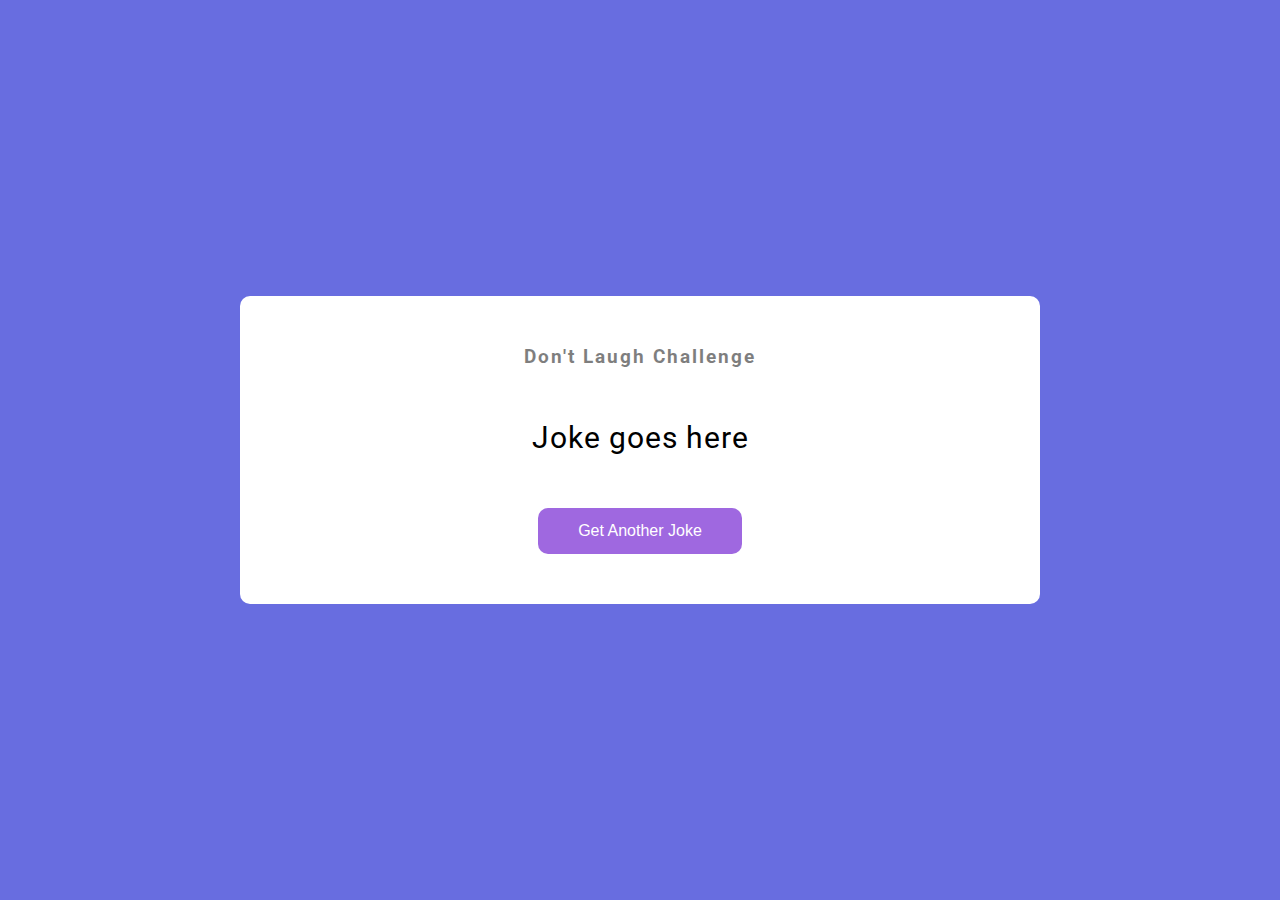
<file: Dad-Jokes/index.html>
<!DOCTYPE html>
<html lang="en">
  <head>
    <meta charset="UTF-8" />
    <meta http-equiv="X-UA-Compatible" content="IE=edge" />
    <meta name="viewport" content="width=device-width, initial-scale=1.0" />
    <link
      rel="stylesheet"
      href="https://cdnjs.cloudflare.com/ajax/libs/font-awesome/6.3.0/css/all.min.css"
      integrity="sha512-SzlrxWUlpfuzQ+pcUCosxcglQRNAq/DZjVsC0lE40xsADsfeQoEypE+enwcOiGjk/bSuGGKHEyjSoQ1zVisanQ=="
      crossorigin="anonymous"
      referrerpolicy="no-referrer"
    />
    <link rel="stylesheet" href="style.css" />
    <title>Dad Jokes
    </title>
  </head>
  <body>
    <div class="container">
      <h3>Don't Laugh Challenge</h3>
      <div id="joke" class="joke">
        Joke goes here
      </div>
      <button id="jokeBtn" class="btn">
        Get Another Joke
      </button>
    </div>
    <script src="script.js"></script>
  </body>
</html>
</file>
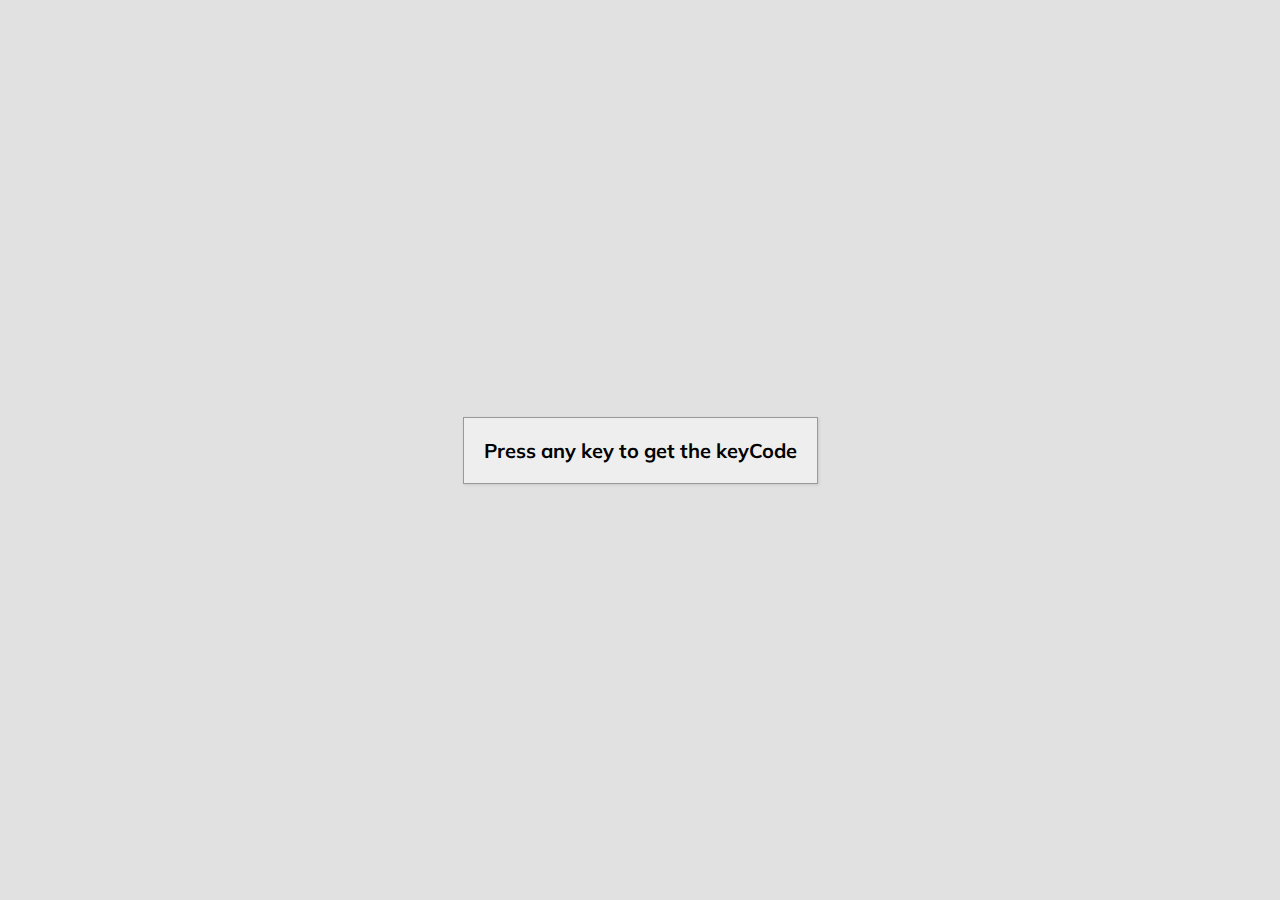
<file: event_keyCodes/index.html>
<!DOCTYPE html>
<html lang="en">
  <head>
    <meta charset="UTF-8" />
    <meta http-equiv="X-UA-Compatible" content="IE=edge" />
    <meta name="viewport" content="width=device-width, initial-scale=1.0" />
    <link
      rel="stylesheet"
      href="https://cdnjs.cloudflare.com/ajax/libs/font-awesome/6.3.0/css/all.min.css"
      integrity="sha512-SzlrxWUlpfuzQ+pcUCosxcglQRNAq/DZjVsC0lE40xsADsfeQoEypE+enwcOiGjk/bSuGGKHEyjSoQ1zVisanQ=="
      crossorigin="anonymous"
      referrerpolicy="no-referrer"
    />
    <link rel="stylesheet" href="style.css" />
    <title>Event KeyCodes</title>
  </head>
  <body>
    <div id="insert">
      <div class="key">
        Press any key to get the keyCode
      </div>
    </div>
    </div>
    <script src="script.js"></script>
  </body>
</html>
</file>
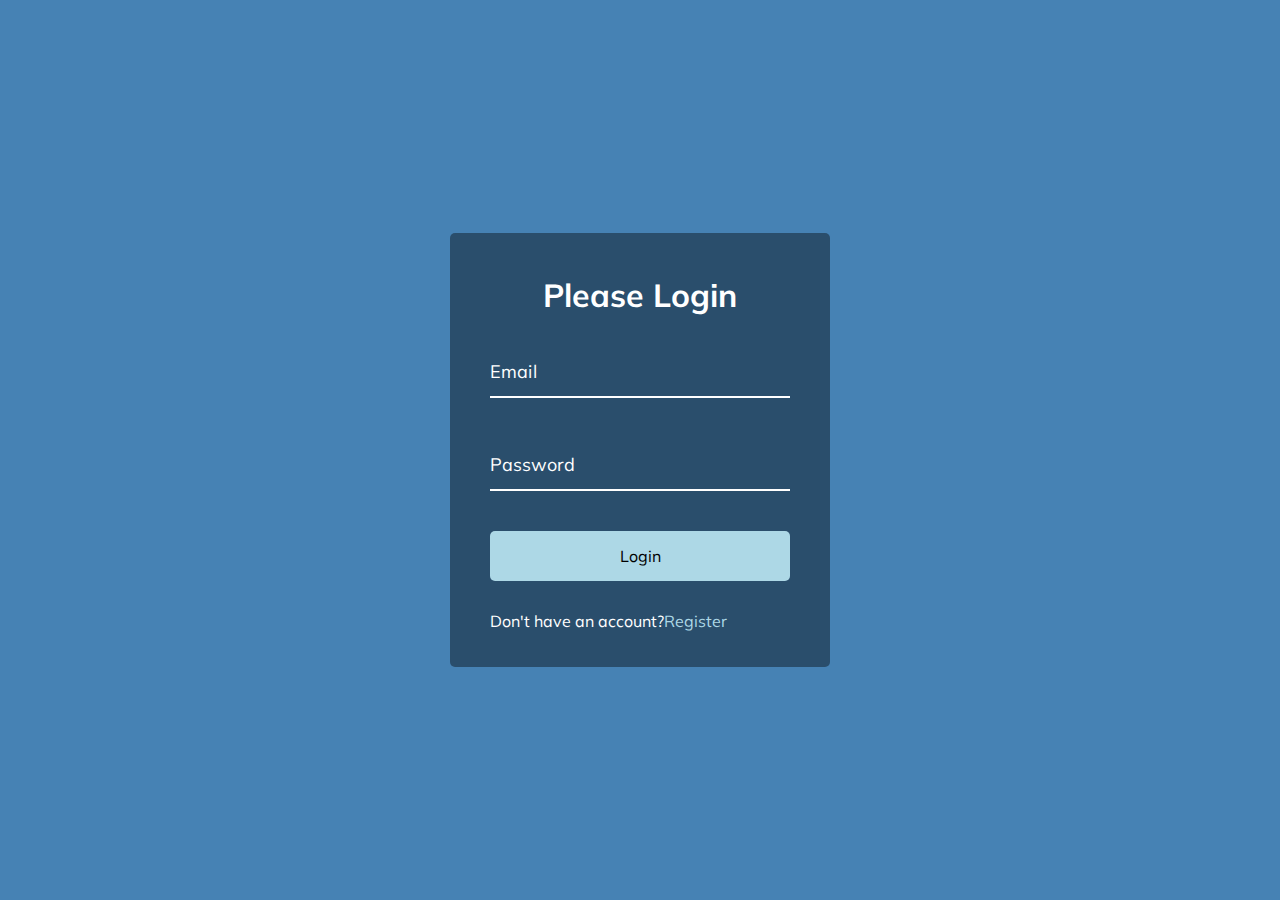
<file: form_waveAnimation/index.html>
<!DOCTYPE html>
<html lang="en">
  <head>
    <meta charset="UTF-8" />
    <meta http-equiv="X-UA-Compatible" content="IE=edge" />
    <meta name="viewport" content="width=device-width, initial-scale=1.0" />
    <link
      rel="stylesheet"
      href="https://cdnjs.cloudflare.com/ajax/libs/font-awesome/6.3.0/css/all.min.css"
      integrity="sha512-SzlrxWUlpfuzQ+pcUCosxcglQRNAq/DZjVsC0lE40xsADsfeQoEypE+enwcOiGjk/bSuGGKHEyjSoQ1zVisanQ=="
      crossorigin="anonymous"
      referrerpolicy="no-referrer"
    />
    <link rel="stylesheet" href="style.css" />
    <title>Form Input Wave</title>
  </head>
  <body>
    <div class="container">
      <h1>Please Login</h1>
      <form>
        <div class="form-control">
          <input type="text" required>
          <label>Email</label>
        </div>
        <div class="form-control">
          <input type="password" required>
          <label>Password</label>
        </div>
        <button class="btn">Login</button>
        <p class="text">Don't have an account?<a href="#">Register</a></p>
      </form>
    </div>
    <script src="script.js"></script>
  </body>
</html>
</file>
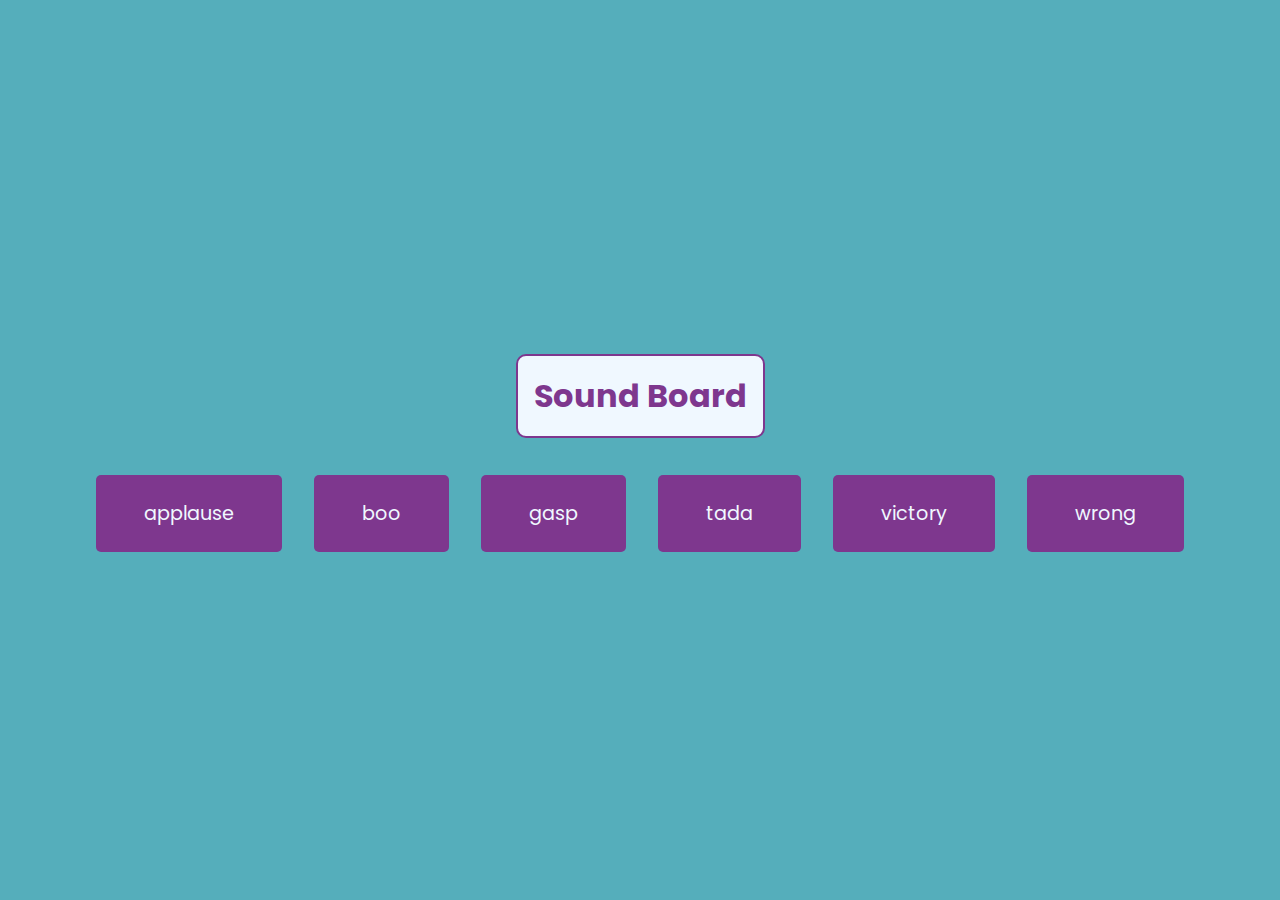
<file: sound_board/index.html>
<!DOCTYPE html>
<html lang="en">
  <head>
    <meta charset="UTF-8" />
    <meta http-equiv="X-UA-Compatible" content="IE=edge" />
    <meta name="viewport" content="width=device-width, initial-scale=1.0" />
    <link
      rel="stylesheet"
      href="https://cdnjs.cloudflare.com/ajax/libs/font-awesome/6.3.0/css/all.min.css"
      integrity="sha512-SzlrxWUlpfuzQ+pcUCosxcglQRNAq/DZjVsC0lE40xsADsfeQoEypE+enwcOiGjk/bSuGGKHEyjSoQ1zVisanQ=="
      crossorigin="anonymous"
      referrerpolicy="no-referrer"
    />
    <link rel="stylesheet" href="style.css" />
    <title>Sound Board</title>
  </head>
  <body>
    <h1>Sound Board <i class="fa-solid fa-volume"></i></h1>
    
    </div>
    <audio id="applause" src="sounds/applause.mp3"></audio>
    <audio id="boo" src="sounds/boo.mp3"></audio>
    <audio id="gasp" src="sounds/gasp.mp3"></audio>
    <audio id="tada" src="sounds/tada.mp3"></audio>
    <audio id="victory" src="sounds/victory.mp3"></audio>
    <audio id="wrong" src="sounds/wrong.mp3"></audio>

    <div id="buttons"></div>

    <script src="script.js"></script>
  </body>
</html>
</file>
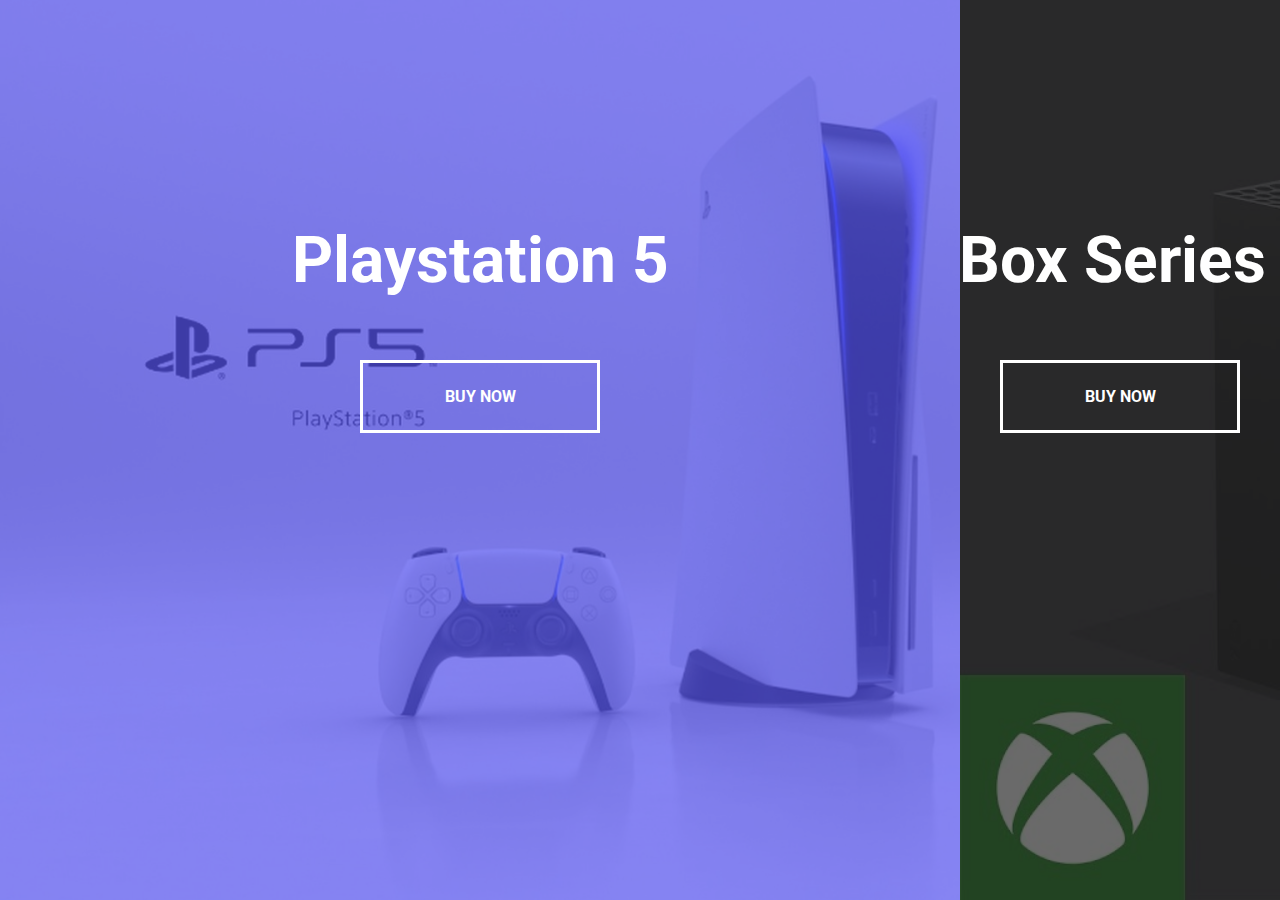
<file: spilt_landingPage/index.html>
<!DOCTYPE html>
<html lang="en">
  <head>
    <meta charset="UTF-8" />
    <meta http-equiv="X-UA-Compatible" content="IE=edge" />
    <meta name="viewport" content="width=device-width, initial-scale=1.0" />
    <link
      rel="stylesheet"
      href="https://cdnjs.cloudflare.com/ajax/libs/font-awesome/6.3.0/css/all.min.css"
      integrity="sha512-SzlrxWUlpfuzQ+pcUCosxcglQRNAq/DZjVsC0lE40xsADsfeQoEypE+enwcOiGjk/bSuGGKHEyjSoQ1zVisanQ=="
      crossorigin="anonymous"
      referrerpolicy="no-referrer"
    />
    <link rel="stylesheet" href="style.css" />
    <title>Spilt Landing Page</title>
  </head>
  <body>
    <div class="container">
      <div class="split left">
        <h1>Playstation 5</h1>
        <a href="#" class="btn">Buy Now</a>
      </div>
      <div class="split right">
        <h1>XBox Series X</h1>
        <a href="#" class="btn">Buy Now</a>
      </div>
    </div>
    <script src="script.js"></script>
  </body>
</html>
</file>
<file: Dad-Jokes/style.css>
@import url('https://fonts.googleapis.com/css2?family=Roboto:wght@400;700&display=swap');

* {
  box-sizing: border-box;
}
body {
  background-color: #686de0;
  font-family: 'Roboto', sans-serif;
  display: flex;
  flex-direction: column;
  align-items: center;
  justify-content: center;
  height: 100vh;
  overflow: hidden;
  margin: 0;
  padding: 20px;
}

.container{
  background-color: #fff;
  border-radius: 10px;
  box-shadow: 0 10px 20ox rgba(0,0,0,0.1), 0 6px 6px rgba(0,0,0,0.1);
  padding: 50px 20px;
  text-align: center;
  max-width: 100%;
  width:800px;
}
 h3{
  margin:0;
  opacity: 0.5;
  letter-spacing: 2px;
 }

 .joke{
  font-size: 30px;
  letter-spacing: 1px;
  line-height: 40px;
  margin: 50px auto;
  max-width: 600px;
 }

 .btn{
  background-color: #9f68e0;
  color:#fff;
  border: 0;
  border-radius: 10px;
  box-shadow: 0 10px 20ox rgba(0,0,0,0.1), 0 6px 6px rgba(0,0,0,0.1);
  padding:14px 40px;
  font-size: 16px;
  cursor: pointer;
 }

 .btn:active{
  transform: scale(0.98);
 }
 .btn:focus{
  outline:0;
 }
</file>
<file: event_keyCodes/style.css>
@import url('https://fonts.googleapis.com/css2?family=Muli&display=swap');

* {
  box-sizing: border-box;
}
body {
  background-color: #e1e1e1;
  font-family: 'Muli', sans-serif;
  display: flex;
  align-items: center;
  justify-content: center;
  text-align: center;
  height: 100vh;
  overflow: hidden;
  margin: 0;
}

.key{
  border: 1px solid #999;
  background-color: #eee;
  box-shadow: 1px 1px 3px rgba(0, 0, 0, 0.1);
  display: inline-flex;
  align-items: center;
  font-size: 20px;
  font-weight: bold;
  padding: 20px;
  flex-direction: column;
  margin:10px;
  min-width: 150px;
  position: relative;
  cursor: pointer;
}

.key small{
  position:absolute;
  top:-24px;
  left:0;
  text-align: center;
  width:100%;
  color:#555;
  font-size: 14px;
}
</file>
<file: form_waveAnimation/style.css>
@import url('https://fonts.googleapis.com/css2?family=Muli&display=swap');

* {
  box-sizing: border-box;
}
body {
  background-color: steelblue;
  color: #fff;
  font-family: 'Muli', sans-serif;
  display: flex;
  flex-direction: column;
  align-items: center;
  justify-content: center;
  height: 100vh;
  overflow: hidden;
  margin: 0;
}

.container {
  background-color: rgba(0, 0, 0, 0.4);
  padding: 20px 40px;
  border-radius: 5px;
}
.container h1 {
  text-align: center;
  margin-bottom: 30px;
}
.container a {
  text-decoration: none;
  color: lightblue;
}

.btn{
  cursor: pointer;
  display:inline-block;
  width: 100%;
  background: lightblue;
  padding:15px;
  font-family: inherit;
  font-size: 16px;
  border: 0;
  border-radius: 5px;
}

.btn:focus{
  outline: 0;
}

.btn:active{
  transform: scale(0.98);
}

.text{
  margin-top: 30px;
}

.form-control {
  position: relative;
  margin: 20px 0 40px;
  width: 300px;
}

.form-control input {
  background-color: transparent;
  border: 0;
  border-bottom: 2px #fff solid;
  display: block;
  width: 100%;
  padding: 15px 0;
  font-size: 18px;
  color: #fff;
}

.form-control input:focus,
.form-control input:valid {
  outline: 0;
  border-bottom-color: lightblue;
}

.form-control label{
  position: absolute;
  top:15px;
  left:0;
}

.form-control label span {
  display: inline-block;
  font-size: 18px;
  min-width: 5px;
  transition: 0.3s cubic-bezier(0.68, -0.55, 0.265, 1.55);
}

.form-control input:focus + label span,
.form-control input:valid + label span {
  color:lightblue;
  transform: translateY(-30px);
}
</file>
<file: sound_board/style.css>
@import url('https://fonts.googleapis.com/css2?family=Poppins:wght@200;400&display=swap');

* {
  box-sizing: border-box;
}
body {
  background-color:  rgb(85, 174, 187);
  font-family: 'Poppins', sans-serif;
  display: flex;
  flex-wrap: wrap;
  flex-direction: column;
  align-items: center;
  justify-content: center;
  text-align: center;
  height: 100vh;
  overflow: hidden;
  margin: 0;
}
h1{
  background-color: aliceblue;
  color:rgb(126, 55, 142);
  padding:1rem;
  border-radius: 10px;
  border:2px solid rgb(126, 55, 142);
  padding:1rem;
}
.btn{
  background-color: rgb(126, 55, 142);
  color:aliceblue;
  border-radius: 5px;
  border: none;
  margin: 1rem;
  padding:1.5rem 3rem;
  font-size: 1.2rem;
  font-family: inherit;
  cursor:pointer;
}
.btn:hover{
  opacity:0.9;
}
.btn:focus{
  outline:none;
}
</file>
<file: spilt_landingPage/style.css>
@import url('https://fonts.googleapis.com/css2?family=Roboto:wght@400;700&display=swap');
:root{
  --left-bg-color:rgba(87, 84, 236, 0.7);
  --right-bg-color:rgba(43, 43, 43, 0.7);
  --left-btn-hover-color:rgba(87, 84, 236, 1);
  --right-btn-hover-color:rgba(28,122,28,1);
  --hover-width:75%;
  --other-width:25%;
  --speed: 1000ms
} 

* {
  box-sizing: border-box;
}
body {
  font-family: 'Roboto', sans-serif;
  height: 100vh;
  overflow: hidden;
  margin: 0;
}

h1{
  font-size: 4rem;
  color:#fff;
  position: absolute;
  left:50%;
  top:20%;
  transform: translate(-50%);
  white-space: nowrap;
}

.btn {
  position: absolute;
  display: flex;
  align-items: center;
  justify-content: center;
  left:50%;
  top:40%;
  transform: translateX(-50%);
  text-decoration: none;
  color:#fff;
  border:#fff solid 0.2rem;
  font-size: 1rem;
  font-weight: bold;
  text-transform: uppercase;
  width:15rem;
  padding:1.5rem;
}

.split.left .btn:hover{
  background-color: var(--left-btn-hover-color);
  border-color:var(--left-btn-hover-color)
}

.split.right .btn:hover{
  background-color: var(--right-btn-hover-color);
  border-color:var(--right-btn-hover-color)
}

.container{
  position: relative;
  width:100%;
  height:100%;
  background-color: #333;
}

.split{
  position: absolute;
  width:50%;
  height: 100%;
  overflow: hidden;
}
.split.left{
  left:0;
  background: url('ps.jpg');
  background-repeat: no-repeat;
  background-size: cover;
}
.split.left::before{
  content: '';
  position: absolute;
  width: 100%;
  height: 100%;
  background-color: var(--left-bg-color);
}

.split.right{
  right:0;
  background: url('xbox.jpg');
  background-repeat: no-repeat;
  background-size: cover;
}

.split.right::before{
  content: '';
  position: absolute;
  width: 100%;
  height: 100%;
  background-color: var(--right-bg-color);
}

.split.right, .split.left, .split.right::before, .split.left::before{
  transition:all var(--speed) ease-in-out
}

.hover-left .left {
  width:var(--hover-width);
}

.hover-left .right{
  width:var(--other-width);
}

.hover-right .right {
  width:var(--hover-width);
}

.hover-right .left{
  width:var(--other-width);
}
 @media(max-width:800px){
  h1{
    font-size: 2rem;
    top:30%
  }
  .btn{
    padding:1.2rem;
    width: 12rem,;
  }
 }
</file>
